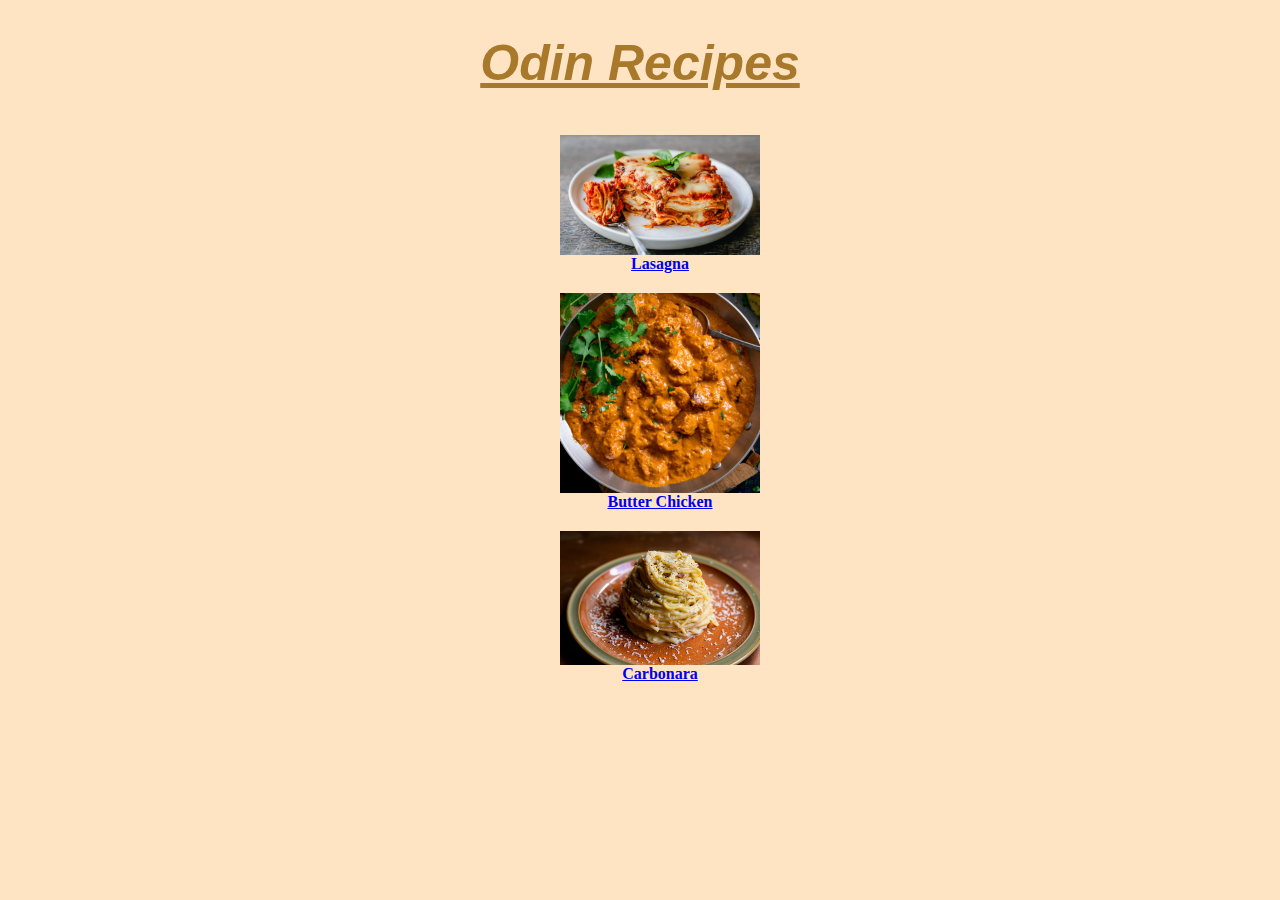
<file: index.html>
<!DOCTYPE html>
<html lang="en">

    <head>
        <meta charset="UTF-8">
        <title>Top project</title>
        <link rel="stylesheet" href="index-style.css">
    </head>
    <!DOCTYPE html>
    <html lang="en">
    
        <head>
            <meta charset="UTF-8">
            <title>Top project</title>
        </head>
    
    
        <body>
            <h1>Odin Recipes</h1>
             <div class="block">            
                  <ul>
                    <li class="block recipe"><a href="./recipes/lasagna.html"><img src="./img/lasagna.jpg">Lasagna</a></li>
                    <li class="block recipe"><a href="./recipes/butter-chicken.html"><img src="./img/butter-chicken.jpg">Butter Chicken</a></li>
                    <li class="block recipe"><a href="./recipes/carbonara.html"><img src="./img/carbonara.jpg">Carbonara </a></li>
                  </ul>
             </div>
            
            
            </ul>
            
    
    
    
          
        </body>
    
    
    </html>
</file>
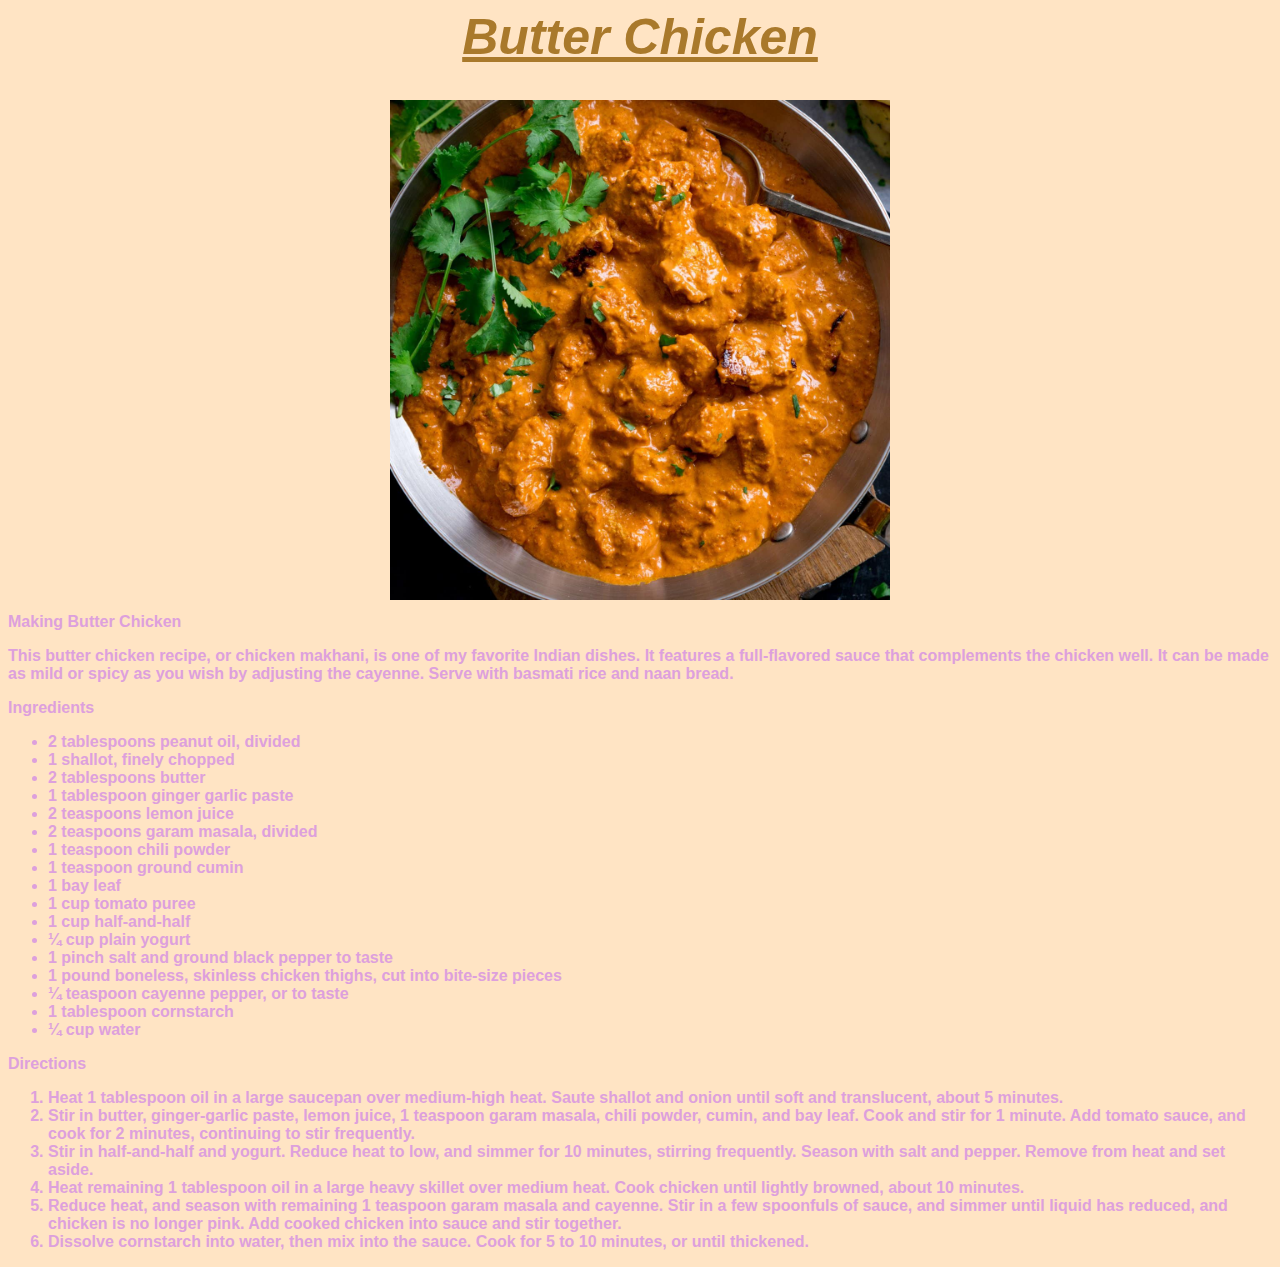
<file: recipes/butter-chicken.html>
<!DOCTYPE hmtl>
<html lang="en">

    <head>
        <meta charset="UTF-8">
        <title>Chicken Makhani (Indian Butter Chicken)</title>
        <link rel="stylesheet" href="style.css">
    </head>

    <body>
        <h1>Butter Chicken</h1>
        <img src="../img/butter-chicken.jpg" width="400" height="auto" alt="Butter Chicken">

        <h2>Making Butter Chicken</h2>
            <p>This butter chicken recipe, or chicken makhani, is one of my favorite Indian dishes. It features a full-flavored sauce that complements the chicken well. It can be made as mild or spicy as you wish by adjusting the cayenne. Serve with basmati rice and naan bread.</p>
        
        <h2>Ingredients</h2>
            <ul>
                <li>2 tablespoons peanut oil, divided</li>
                <li>1 shallot, finely chopped</li>
                <li>2 tablespoons butter</li>
                <li>1 tablespoon ginger garlic paste</li>
                <li>2 teaspoons lemon juice</li>
                <li>2 teaspoons garam masala, divided</li>
                <li>1 teaspoon chili powder</li>
                <li>1 teaspoon ground cumin</li>
                <li>1 bay leaf</li>
                <li>1 cup tomato puree</li>
                <li>1 cup half-and-half</li>
                <li>¼ cup plain yogurt</li>
                <li>1 pinch salt and ground black pepper to taste</li>
                <li>1 pound boneless, skinless chicken thighs, cut into bite-size pieces</li>
                <li>¼ teaspoon cayenne pepper, or to taste</li>
                <li>1 tablespoon cornstarch</li>
                <li>¼ cup water</li>

            </ul>    
         
        <h2>Directions</h2>

            <ol type="1">
                <li>Heat 1 tablespoon oil in a large saucepan over medium-high heat. Saute shallot and onion until soft and translucent, about 5 minutes.</li>
                <li>Stir in butter, ginger-garlic paste, lemon juice, 1 teaspoon garam masala, chili powder, cumin, and bay leaf. Cook and stir for 1 minute. Add tomato sauce, and cook for 2 minutes, continuing to stir frequently.</li>
                <li>Stir in half-and-half and yogurt. Reduce heat to low, and simmer for 10 minutes, stirring frequently. Season with salt and pepper. Remove from heat and set aside.</li>
                <li>Heat remaining 1 tablespoon oil in a large heavy skillet over medium heat. Cook chicken until lightly browned, about 10 minutes.                </li>
                <li>Reduce heat, and season with remaining 1 teaspoon garam masala and cayenne. Stir in a few spoonfuls of sauce, and simmer until liquid has reduced, and chicken is no longer pink. Add cooked chicken into sauce and stir together.</li>
                <li>Dissolve cornstarch into water, then mix into the sauce. Cook for 5 to 10 minutes, or until thickened.                </li>
            </ol>
        
        
        
        
        
        
        
     </body>


</html>
</file>
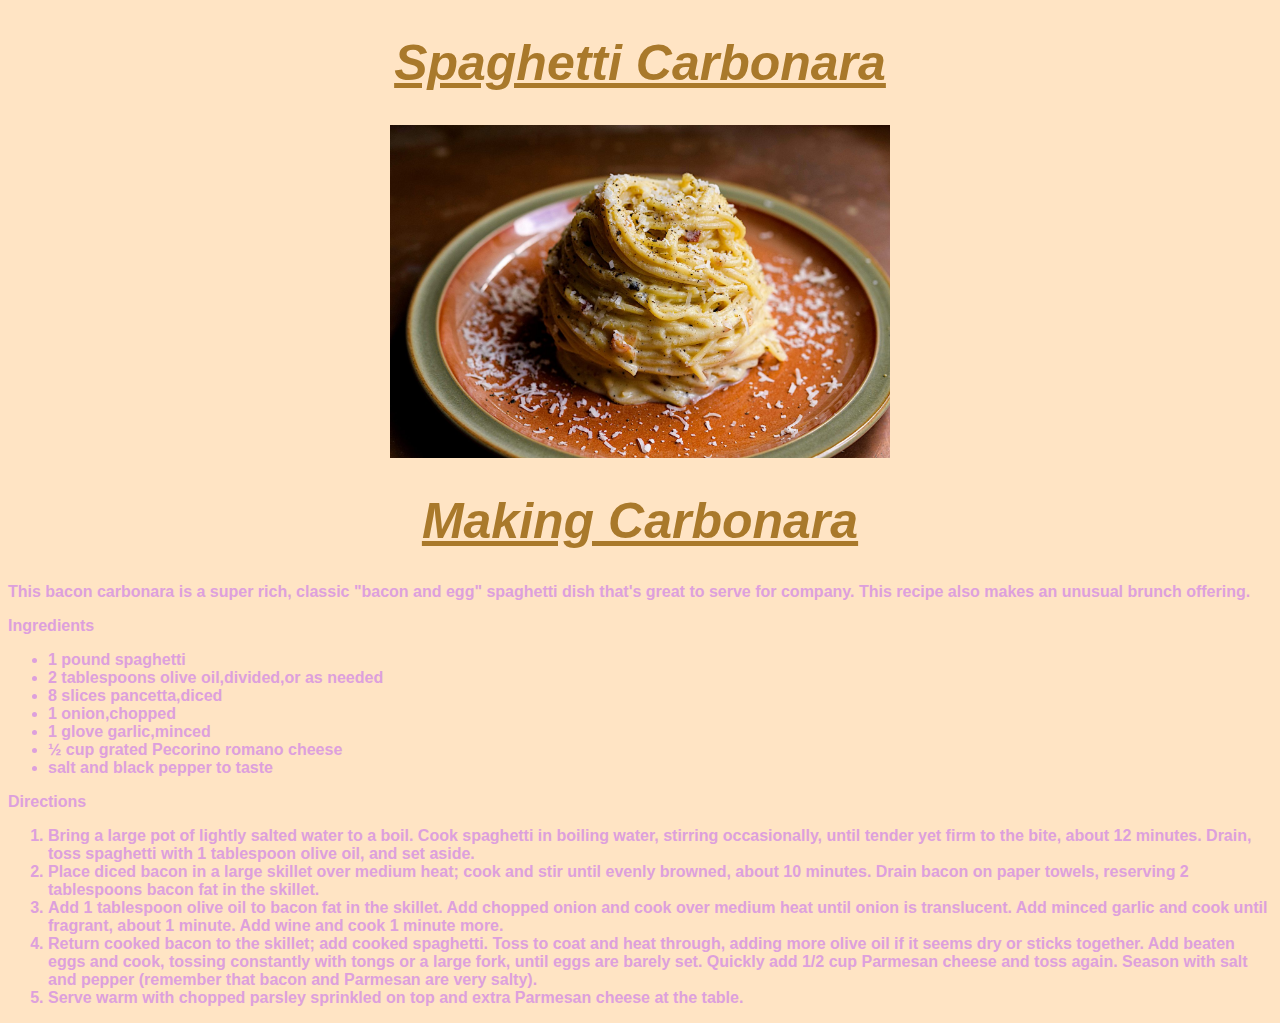
<file: recipes/carbonara.html>
<!DOCTYPE html>
<html lang="en">

    <head>
        <meta charset="UTF-8">
        <title>Spaghetti Carbonara</title>
        <link rel="stylesheet" href="style.css">
    </head>



    <body>
        <h1>Spaghetti Carbonara</h1>
        <img src="../img/carbonara.jpg" width="400" height="auto" alt="Carbonara">
    
        <h1>Making Carbonara</h1>
        <p>This bacon carbonara is a super rich, classic "bacon and egg" spaghetti dish that's great to serve for company. This recipe also makes an unusual brunch offering.</p>
    
        <h2>Ingredients</h2>
            <ul>
                <li>1 pound spaghetti</li>
                <li>2 tablespoons olive oil,divided,or as needed </li>
                <li>8 slices pancetta,diced</li>
                <li>1 onion,chopped</li>
                <li>1 glove garlic,minced</li>
                <li>½ cup grated Pecorino romano cheese</li>
                <li>salt and black pepper to taste</li>

            </ul>

        <h2>Directions</h2>    
            <ol type="1">
                <li>Bring a large pot of lightly salted water to a boil. Cook spaghetti in boiling water, stirring occasionally, until tender yet firm to the bite, about 12 minutes. Drain, toss spaghetti with 1 tablespoon olive oil, and set aside.</li>
                <li>Place diced bacon in a large skillet over medium heat; cook and stir until evenly browned, about 10 minutes. Drain bacon on paper towels, reserving 2 tablespoons bacon fat in the skillet.</li>
                <li>Add 1 tablespoon olive oil to bacon fat in the skillet. Add chopped onion and cook over medium heat until onion is translucent. Add minced garlic and cook until fragrant, about 1 minute. Add wine and cook 1 minute more.</li>
                <li>Return cooked bacon to the skillet; add cooked spaghetti. Toss to coat and heat through, adding more olive oil if it seems dry or sticks together. Add beaten eggs and cook, tossing constantly with tongs or a large fork, until eggs are barely set. Quickly add 1/2 cup Parmesan cheese and toss again. Season with salt and pepper (remember that bacon and Parmesan are very salty).</li>
                <li>Serve warm with chopped parsley sprinkled on top and extra Parmesan cheese at the table.</li>
            </ol>
    
    </body>








</html>
</file>
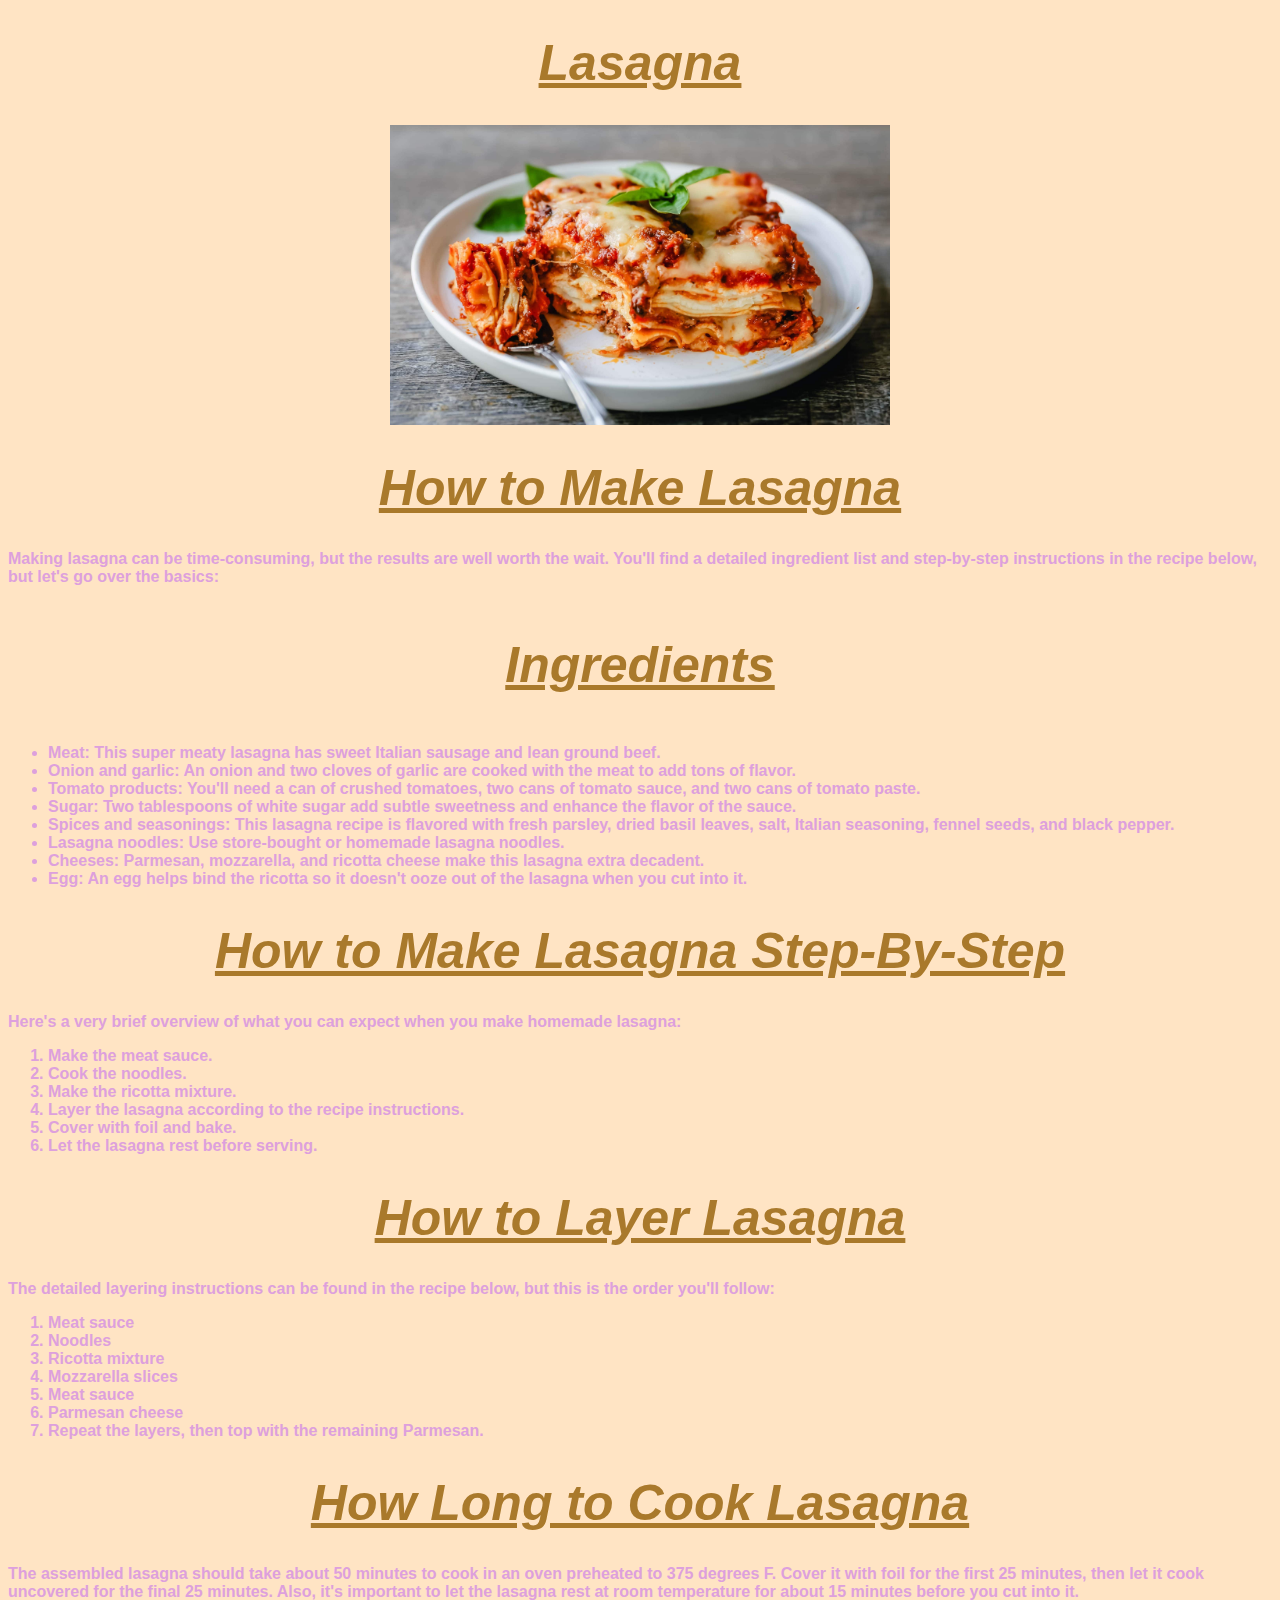
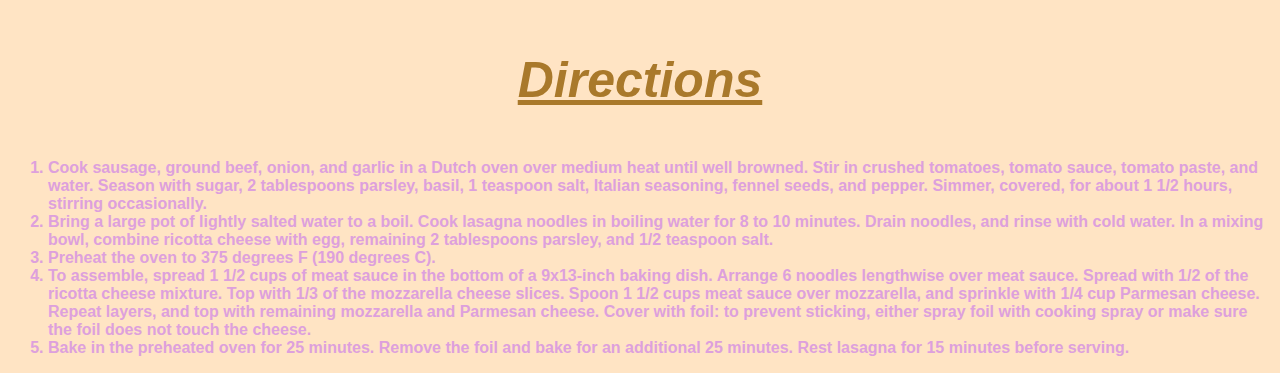
<file: recipes/lasagna.html>
<!DOCTYPE html>
<html lang="en">

<head>
    <meta charset="UTF-8">
    <title>Lasagna</title>
    <link rel="stylesheet" href="style.css">
</head>

<body>
    <h1>Lasagna</h1>
    <img src="../img/lasagna.jpg" width="500" height="auto" alt="Lasagna">
    <h1>How to Make Lasagna</h1>
    <p>Making lasagna can be time-consuming, but the results are well worth the wait.
        You'll find a detailed ingredient list and step-by-step instructions in the recipe below, but let's go over the
        basics:</p>

    <h3>Ingredients</h3>
    <ul>
        <li>Meat: This super meaty lasagna has sweet Italian sausage and lean ground beef.</li>
       
        <li>Onion and garlic: An onion and two cloves of garlic are cooked with the meat to add tons of flavor.</li>
        
        <li>Tomato products: You'll need a can of crushed tomatoes, two cans of tomato sauce, and two cans of tomato
            paste.</li>
        
        <li>Sugar: Two tablespoons of white sugar add subtle sweetness and enhance the flavor of the sauce.</li>
    
        <li>Spices and seasonings: This lasagna recipe is flavored with fresh parsley, dried basil leaves, salt, Italian
            seasoning, fennel seeds, and black pepper.</li>
    
        <li>Lasagna noodles: Use store-bought or <href="https://www.allrecipes.com/recipe/266023/homemade-lasagna-sheets/"> homemade lasagna noodles</a>.
        </li>
        
        <li>Cheeses: Parmesan, mozzarella, and ricotta cheese make this lasagna extra decadent.</li>
        
        <li>Egg: An egg helps bind the ricotta so it doesn't ooze out of the lasagna when you cut into it.</li>


    </ul>
  
    <h1>How to Make Lasagna Step-By-Step</h1>
        <p>Here's a very brief overview of what you can expect when you make homemade lasagna:</p>
    <ol>
        <li>Make the meat sauce.</li>
       
        <li>Cook the noodles.</li>  
       
        <li>Make the ricotta mixture.</li>
       
        <li>Layer the lasagna according to the recipe instructions.</li>                     
       
        <li>Cover with foil and bake.</li>

        <li>Let the lasagna rest before serving.</li>

    </ol>    
    <h1>How to Layer Lasagna</h1>
        <p>The detailed layering instructions can be found in the recipe below, but this is the order you'll follow:</p>    
        <ol>
            <li>Meat sauce</li>
           
            <li>Noodles</li>
           
            <li>Ricotta mixture</li>
           
            <li>Mozzarella slices</li>
           
            <li>Meat sauce</li>
           
            <li>Parmesan cheese</li>
           
            <li>Repeat the layers, then top with the remaining Parmesan.</li>
        
        </ol>  

    <h1>How Long to Cook Lasagna</h1> 
        <p>The assembled lasagna should take about 50 minutes to cook in an oven preheated to 375 degrees F. Cover it with foil for the first 25 minutes, then let it cook uncovered for the final 25 minutes. Also, it's important to let the lasagna rest at room temperature for about 15 minutes before you cut into it.</p>    
    <h3>Directions</h3>        
        <ol type="1">
            <li>Cook sausage, ground beef, onion, and garlic in a Dutch oven over medium heat until well browned. Stir in crushed tomatoes, tomato sauce, tomato paste, and water. Season with sugar, 2 tablespoons parsley, basil, 1 teaspoon salt, Italian seasoning, fennel seeds, and pepper. Simmer, covered, for about 1 1/2 hours, stirring occasionally.</li>
           
            <li>Bring a large pot of lightly salted water to a boil. Cook lasagna noodles in boiling water for 8 to 10 minutes. Drain noodles, and rinse with cold water. In a mixing bowl, combine ricotta cheese with egg, remaining 2 tablespoons parsley, and 1/2 teaspoon salt.</li>
          
            <li>Preheat the oven to 375 degrees F (190 degrees C).</li>
           
            <li>To assemble, spread 1 1/2 cups of meat sauce in the bottom of a 9x13-inch baking dish. Arrange 6 noodles lengthwise over meat sauce. Spread with 1/2 of the ricotta cheese mixture. Top with 1/3 of the mozzarella cheese slices. Spoon 1 1/2 cups meat sauce over mozzarella, and sprinkle with 1/4 cup Parmesan cheese. Repeat layers, and top with remaining mozzarella and Parmesan cheese. Cover with foil: to prevent sticking, either spray foil with cooking spray or make sure the foil does not touch the cheese.</li>
           
            <li>Bake in the preheated oven for 25 minutes. Remove the foil and bake for an additional 25 minutes. Rest lasagna for 15 minutes before serving.</li>

        </ol>    



</body>

</html>
</file>
<file: index-style.css>
html{
    box-sizing: border-box;
}

body{
    background-color: bisque;
    height: auto;
}

h1{
    text-align: center;
    font-family: Verdana, "Geneva", Tahoma, sans-serif;
    font-size: 50px;
    font-weight: bold;
    font-style: italic;
    text-decoration: underline;
    color: rgb(169, 121, 43);
}

.block {
    display: block;
    margin:auto;
    
 
   
}

.recipe{
    color: plum;
    text-align: left;
    font-weight: bold;
    padding: 10px;
    text-align: center;
}

img{
    height: auto;
    width: 200px;
    display: block;
  margin-left: auto;
  margin-right: auto;
}
</file>
<file: recipes/style.css>
html{
    box-sizing: border-box;
}

body{
    background-color: bisque;
    height: auto;
}

h1, h3{
    text-align: center;
    font-family: Verdana, "Geneva", Tahoma, sans-serif;
    font-size: 50px;
    font-weight: bold;
    font-style: italic;
    text-decoration: underline;
    color: rgb(169, 121, 43);
}

*{
    color: plum;
    font-family: Verdana, "Geneva", Tahoma, sans-serif;
    font-weight: bold;
    font-size: 100%;
}

img{
    height: auto;
    width: 500px;
    display: block;
  margin-left: auto;
  margin-right: auto;
}
</file>
